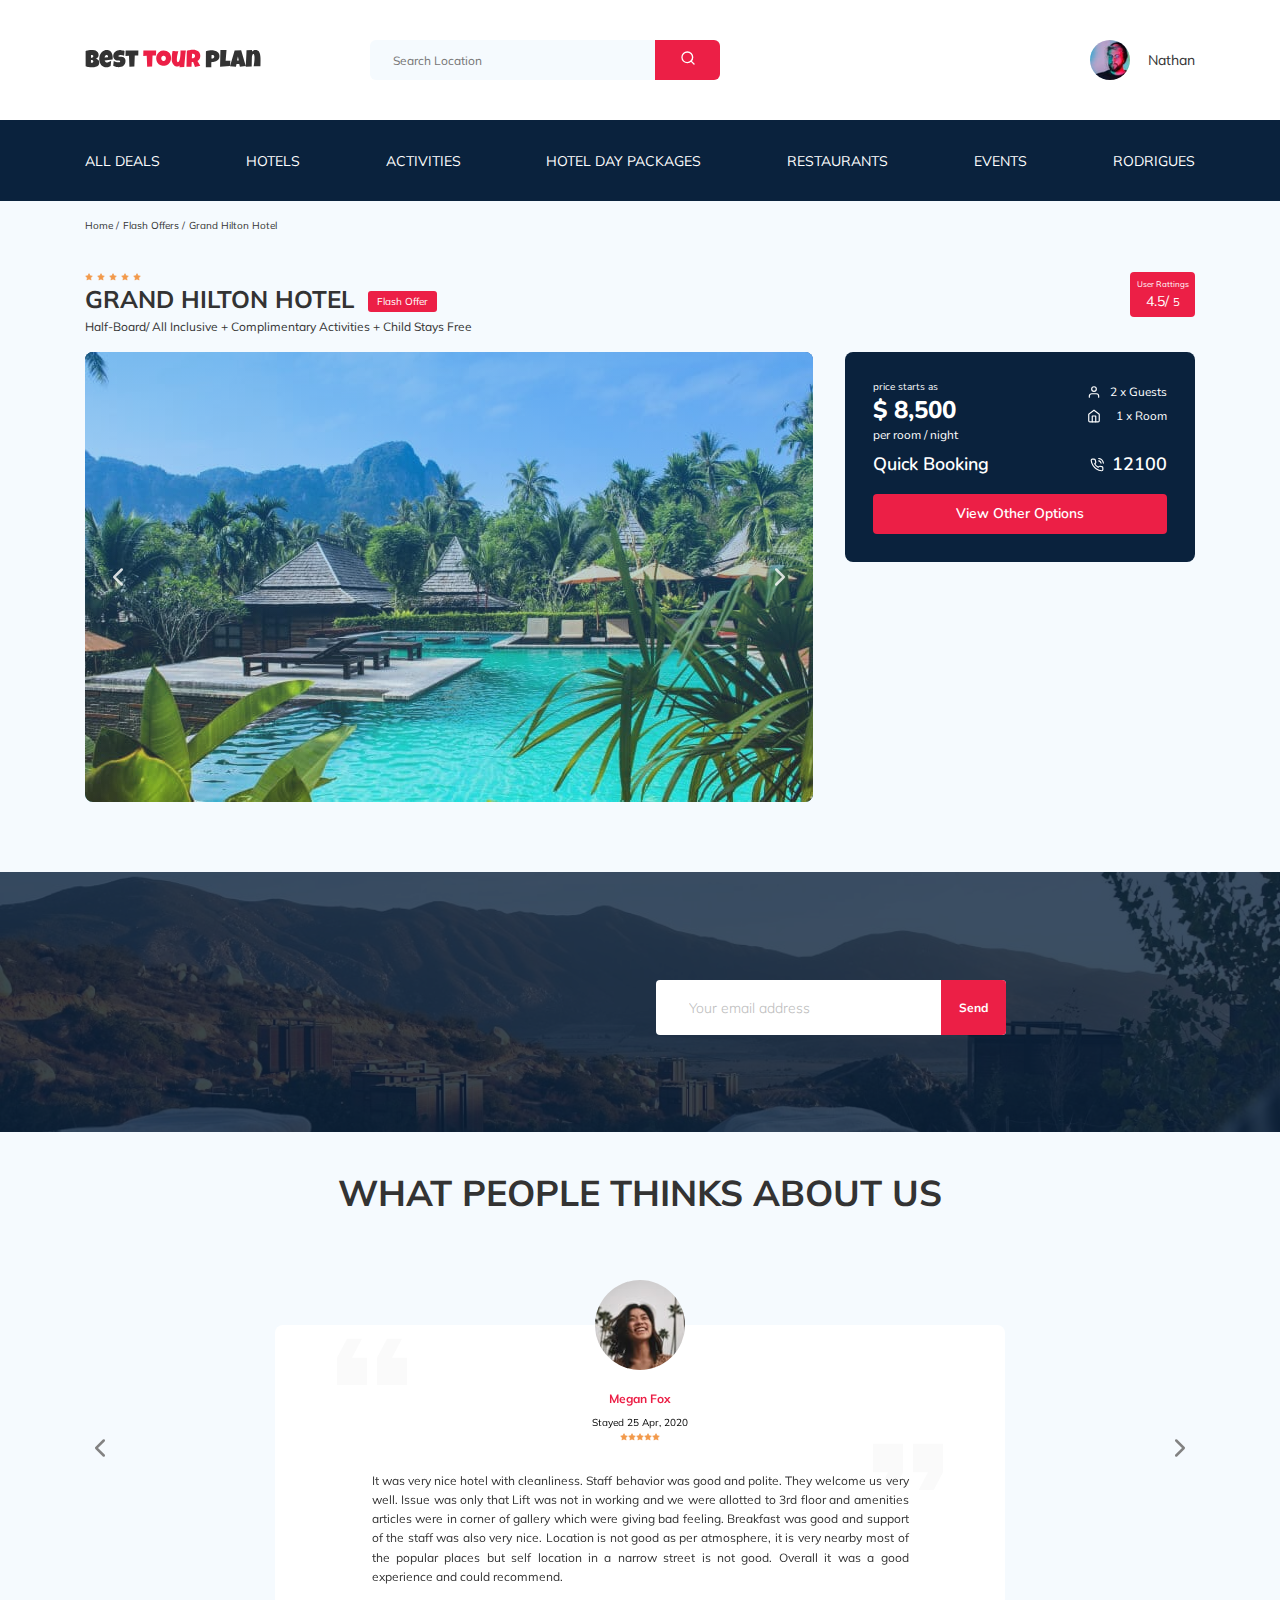
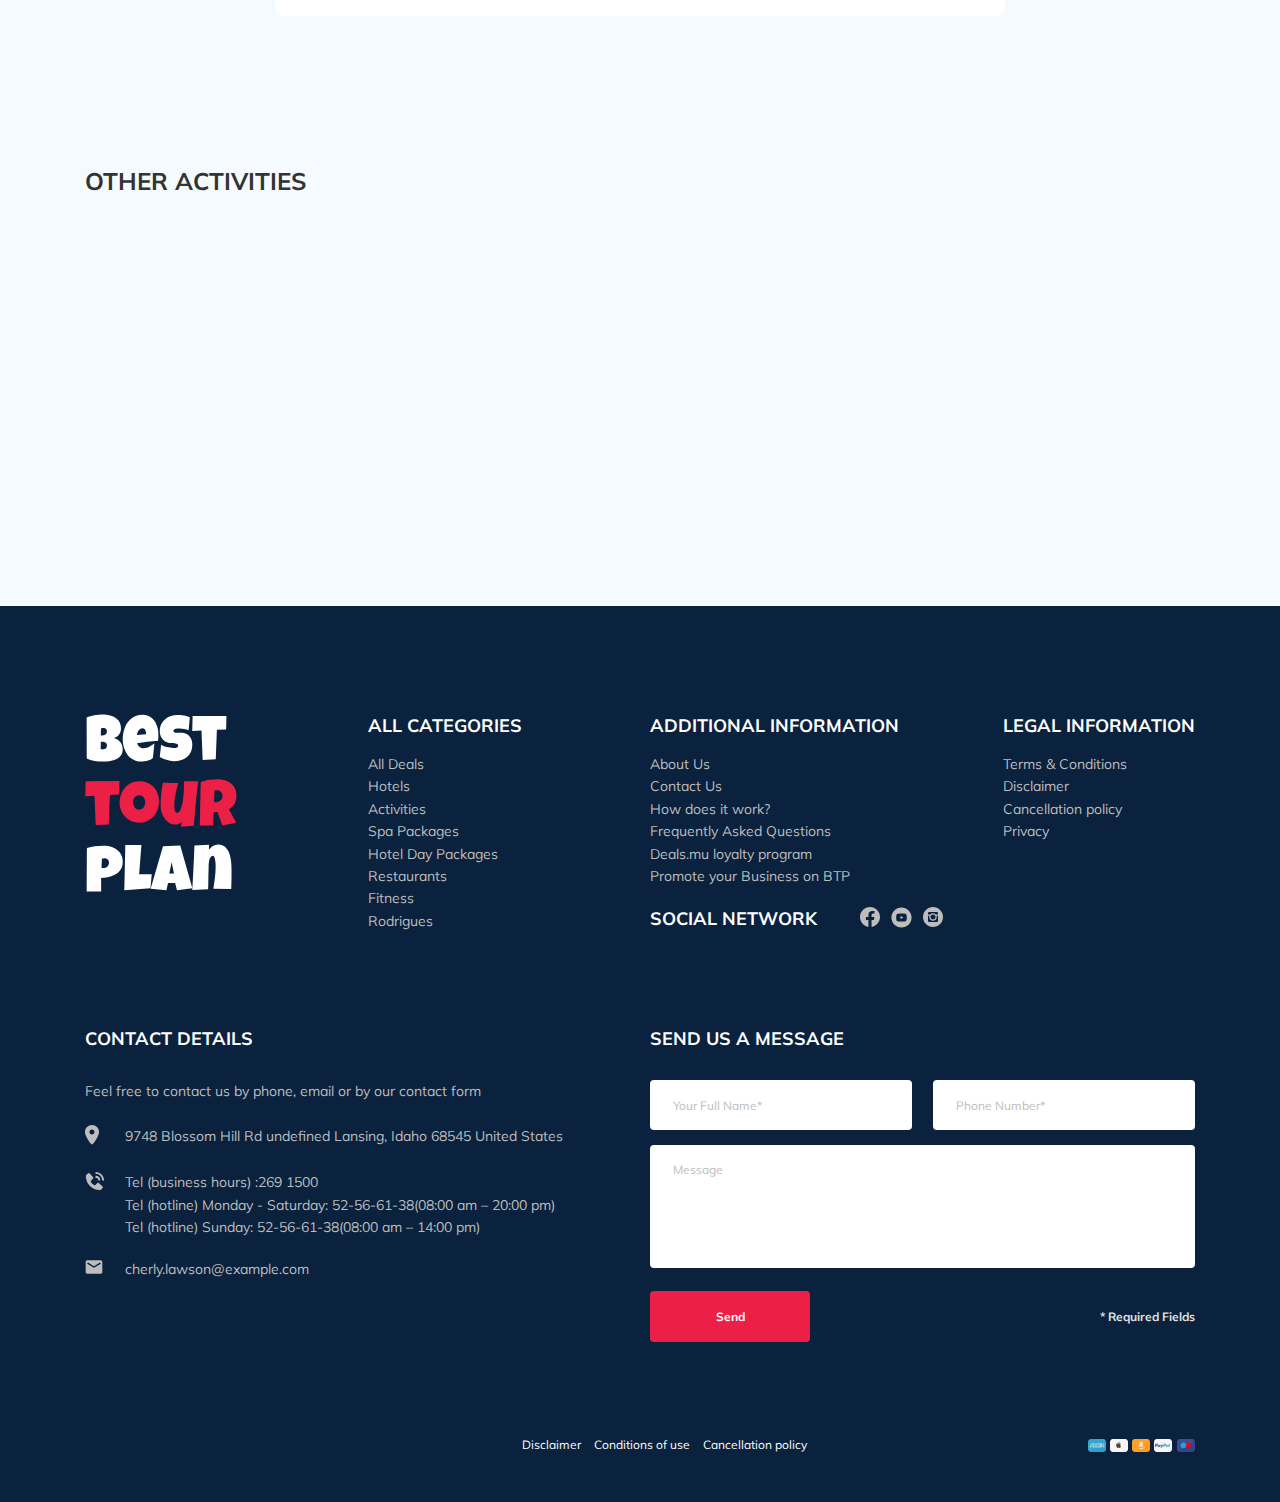
<file: index.html>
<!DOCTYPE html>
<html lang="en">
  <head>
    <meta charset="UTF-8" />
    <meta name="viewport" content="width=device-width, initial-scale=1.0" />
    <title>Best tour plan - Hotel Booking</title>
    <link
      href="https://fonts.googleapis.com/css2?family=Muli:wght@400;700&family=Nunito:wght@400;700;800&display=swap"
      rel="stylesheet"
    />
    <link rel="shortcut icon" href="img/favicon.ico" type="image/x-icon" />
    <link rel="icon" href="img/favicon.ico" type="image/x-icon" />
    <link rel="stylesheet" href="css/aos.css" />
    <link rel="stylesheet" href="css/swiper-bundle.min.css" />
    <link rel="stylesheet" href="css/style.css" />
  </head>

  <body>
    <header class="navbar navbar--mobile--fixed">
      <div class="container">
        <div class="navbar-top">
          <a href="https://test.bigsite.info/tour-plan/" class="logo">
            <img
              src="[data-uri]"
              data-src="img/horizontal-logo.svg"
              alt="logo: Best tour plan"
              class="logo__image"
            />
          </a>
          <form
            action="#"
            class="search navbar__search navbar__search--mobile--hidden"
          >
            <input
              type="text"
              class="search__input"
              placeholder="Search Location"
            />
            <button class="search__button">
              <img
                src="[data-uri]"
                data-src="img/search.svg"
                alt="Icon: search"
              />
            </button>
          </form>
          <a href="#" class="user navbar__user navbar__user--mobile--hidden">
            <img
              src="[data-uri]"
              data-src="img/user-avatar.jpg"
              alt="avatar : Nathan"
              class="user__avatar"
            />
            <span class="user__name">Nathan</span>
          </a>
          <!-- /.user -->
          <button class="menu-button navbar-top__menu-button">
            <span class="menu-button__line"></span>
            <span class="menu-button__line"></span>
            <span class="menu-button__line"></span>
          </button>
        </div>
        <!-- /.navbar-top -->
      </div>
      <!-- /.container -->
      <div class="navbar-bottom">
        <div class="container">
          <ul class="navbar-menu">
            <li class="navbar-menu__item navbar-menu__item--mobile--visible">
              <a
                href="#"
                class="user navbar__user navbar__user--mobile--visible"
              >
                <img
                  src="[data-uri]"
                  data-src="img/user-avatar.jpg"
                  alt="avatar : Nathan"
                  class="user__avatar"
                />
                <span class="user__name user__name--light">Nathan</span>
              </a>
              <!-- /.user -->
            </li>
            <li class="navbar-menu__item navbar-menu__item--mobile--visible">
              <form
                action="#"
                class="search navbar__search navbar__search--mobile--visible"
              >
                <input
                  type="text"
                  class="search__input"
                  placeholder="Search Location"
                />
                <button class="search__button">
                  <img
                    src="[data-uri]"
                    data-src="img/search.svg"
                    alt="Icon: search"
                  />
                </button>
              </form>
            </li>
            <li class="navbar-menu__item">
              <a href="#" class="navbar-menu__link">All Deals</a>
            </li>
            <li class="navbar-menu__item">
              <a href="#" class="navbar-menu__link">Hotels</a>
            </li>
            <li class="navbar-menu__item">
              <a href="#" class="navbar-menu__link">Activities</a>
            </li>
            <li class="navbar-menu__item">
              <a href="#" class="navbar-menu__link">Hotel Day Packages</a>
            </li>
            <li class="navbar-menu__item">
              <a href="#" class="navbar-menu__link">Restaurants</a>
            </li>
            <li class="navbar-menu__item">
              <a href="#" class="navbar-menu__link">Events</a>
            </li>
            <li class="navbar-menu__item">
              <a href="#" class="navbar-menu__link">Rodrigues</a>
            </li>
          </ul>
          <!-- /.navbar-menu -->
        </div>
        <!-- /.container -->
      </div>
      <!-- /.navbar-bottom -->
    </header>

    <nav class="breadcrumb">
      <div class="container">
        <ul class="breadcrumb-list">
          <li class="breadcrumb-list__item">
            <a href="#" class="breadcrumb-list__link">Home</a>
          </li>
          <li class="breadcrumb-list__item">
            <a href="#" class="breadcrumb-list__link">Flash Offers</a>
          </li>
          <li class="breadcrumb-list__item">
            Grand Hilton Hotel
          </li>
        </ul>
      </div>
      <!-- /.container -->
    </nav>
    <!-- /.breadcrumb -->
    <div class="section-hotel">
      <div class="container">
        <div class="hotel-info">
          <div class="hotel-info__text">
            <div class="hotel-wrapper">
              <div class="stars hotel__stars">
                <img src="img/Star.svg" alt="" />
                <img src="img/Star.svg" alt="" />
                <img src="img/Star.svg" alt="" />
                <img src="img/Star.svg" alt="" />
                <img src="img/Star.svg" alt="" />
              </div>
              <h1 class="hotel-name hotel-info__name">GRAND HILTON HOTEL</h1>
              <span class="offer hotel-info__offer">Flash Offer</span>
            </div>
            <p class="hotel-description hotel-info__description">
              Half-Board/ All Inclusive + Complimentary Activities + Child Stays
              Free
            </p>
          </div>
          <!-- /.hotel-info__text -->
          <div class="rating hotel-info__rating">
            <span class="rating__text">User Rattings</span>
            <span class="rating__counter"
              >4.5/
              <span class="span rating__counter-five">5</span>
            </span>
          </div>
          <!-- /.hotel-info__right -->
        </div>
        <!-- /.hotel-info -->
        <div class="hotel-grid">
          <!-- Slider main container -->
          <div class="swiper-container hotel-slider hotel-grid__slider">
            <!-- Additional required wrapper -->
            <div class="swiper-wrapper">
              <!-- Slides -->
              <div class="swiper-slide hotel-slider__item">
                <img
                  class="hotel-slider__image"
                  src="[data-uri]"
                  data-src=" img/slider-1.jpg"
                  alt="slide"
                />
              </div>
              <div class="swiper-slide hotel-slider__item">
                <img
                  class="hotel-slider__image"
                  src="[data-uri]"
                  data-src="img/slider-2.jpg"
                  alt="slide"
                />
              </div>
              <div class="swiper-slide hotel-slider__item">
                <img
                  class="hotel-slider__image"
                  src="[data-uri]"
                  data-src="img/slider-3.jpg"
                  alt="slide"
                />
              </div>
              <div class="swiper-slide hotel-slider__item">
                <img
                  class="hotel-slider__image"
                  src="[data-uri]"
                  data-src="img/slider-1.jpg"
                  alt="slide"
                />
              </div>
              <div class="swiper-slide hotel-slider__item">
                <img
                  class="hotel-slider__image"
                  src="[data-uri]"
                  data-src="img/slider-5.jpg"
                  alt="slide"
                />
              </div>
            </div>
            <!-- If we need navigation buttons -->
            <button
              class="hotel-slider__button hotel-slider__button--prev"
            ></button>
            <button
              class="hotel-slider__button hotel-slider__button--next"
            ></button>
          </div>
          <!-- swiper-container -->

          <div class="hotel-right">
            <div class="booking">
              <div class="booking__info">
                <div class="booking__price">
                  <span class="booking__start">price starts as</span>
                  <strong class="booking__pricetag">$ 8,500</strong>
                  <span class="booking__per-room">per room / night</span>
                </div>
                <!-- /.booking -->
                <div class="booking__room">
                  <div class="booking__text">
                    <img
                      src="[data-uri]"
                      data-src="img/user.svg"
                      alt="Logo: user"
                      class="booking__icon"
                    />
                    <span class="booking__description">2 x Guests</span>
                  </div>
                  <div class="booking__text">
                    <img
                      src="[data-uri]"
                      data-src="img/home.svg"
                      alt="Logo: home"
                      class="booking__icon"
                    />
                    <span class="booking__description">1 x Room</span>
                  </div>
                </div>
                <!-- /.booking__room -->
              </div>
              <!-- /.booking__info -->
              <div class="booking__call-center">
                <span class="booking__heading">Quick Booking</span>
                <a class="booking__number" href="tel:12100">
                  <img
                    src="[data-uri]"
                    data-src="img/phone-call.svg"
                    alt="Icon: phone"
                  />
                  <span class="booking__num">12100</span>
                </a>
              </div>
              <!-- /.booking__call-center -->
              <button data-toggle="modal" class="button booking__button">
                View Other Options
              </button>
              <!-- /.button booking__button -->
            </div>
            <!-- /.booking -->
            <div class="map">
              <iframe
                class="iframe"
                src="https://www.google.com/maps/embed?pb=!1m18!1m12!1m3!1d1763.7517892992253!2d34.31328816313831!3d27.85579721087087!2m3!1f0!2f0!3f0!3m2!1i1024!2i768!4f13.1!3m3!1m2!1s0x14533a110f8f49e9%3A0xeef46d67257585c7!2sHilton%20Sharm%20Waterfalls%20Resort!5e0!3m2!1sru!2sua!4v1595320544746!5m2!1sru!2sua"
                height="213"
                style="border: 0;"
                allowfullscreen=""
                aria-hidden="false"
                tabindex="0"
              ></iframe>
            </div>
            <!-- /.map -->
          </div>
          <!-- /.hotel-right -->
        </div>
        <!-- /.hotel-grid -->
      </div>
      <!-- /.container -->
    </div>
    <!-- /.section hotel -->

    <section
      class="newsletter parallax-window"
      data-parallax="scroll"
      data-image-src="img/newsletter.jpg"
    >
      <div class="newsletter-wrapper">
        <h2 class="newsletter-title newsletter__title" data-aos="zoom-in">
          subscribe to our
          <span class="newsletter-title__strong" data-aos="zoom-in"
            >Newsletter</span
          >
        </h2>
        <form
          action="send-newsletter.php"
          method="POST"
          class="subscribe newsletter__subscribe form"
        >
          <input
            type="email"
            class="input subscribe__input"
            placeholder="Your email address"
            name="email"
            required
          />
          <button class="subscribe__button">
            Send
          </button>
        </form>
      </div>
      <!-- /.newsletter-wrapper -->
    </section>
    <!-- /.newsletter -->
    <section class="reviews">
      <div class="container">
        <h2 class="reviews__title">What people thinks about&nbsp;us</h2>
        <div class="swiper-container reviews-slider">
          <div class="swiper-wrapper">
            <div class="swiper-slide">
              <div class="reviews-slider__item">
                <div class="reviews-slider__profile">
                  <img
                    src="[data-uri]"
                    data-src="img/rewies-avatar.jpg"
                    alt="Photo: Megan Fox"
                    class="reviews-slider__avatar"
                  />
                  <h3 class="reviews-slider__username">
                    Megan Fox
                  </h3>
                  <span class="reviews-slider__date">Stayed 25 Apr, 2020</span>
                  <div class="reviews-slider__rating">
                    <img
                      src="[data-uri]"
                      data-src="img/Star.svg"
                      alt=""
                    />
                    <img
                      src="[data-uri]"
                      data-src="img/Star.svg"
                      alt=""
                    />
                    <img
                      src="[data-uri]"
                      data-src="img/Star.svg"
                      alt=""
                    />
                    <img
                      src="[data-uri]"
                      data-src="img/Star.svg"
                      alt=""
                    />
                    <img
                      src="[data-uri]"
                      data-src="img/Star.svg"
                      alt=""
                    />
                  </div>
                  <!-- /.reviews-slider__rating -->
                </div>
                <!-- /.reviews-slider__profile -->
                <p class="reviews-slider__text">
                  It was very nice hotel with cleanliness. Staff behavior was
                  good and polite. They welcome us very well. Issue was only
                  that Lift was not in working and we were allotted to 3rd floor
                  and amenities articles were in corner of gallery which were
                  giving bad feeling. Breakfast was good and support of the
                  staff was also very nice. Location is not good as per
                  atmosphere, it is very nearby most of the popular places but
                  self location in a narrow street is not good. Overall it was a
                  good experience and could recommend.
                </p>
              </div>
              <!-- /.reviews-slider__item -->
            </div>
            <!-- swiper-slide -->
            <div class="swiper-slide">
              <div class="reviews-slider__item">
                <div class="reviews-slider__profile">
                  <img
                    src="[data-uri]"
                    data-src="img/reviews-avatar-2.jpg"
                    alt="Photo: Megan Fox"
                    class="reviews-slider__avatar"
                  />
                  <h3 class="reviews-slider__username">
                    Cesar Griffin
                  </h3>
                  <span class="reviews-slider__date">Stayed 18 Nov, 2019</span>
                  <div class="reviews-slider__rating">
                    <img
                      src="[data-uri]"
                      data-src="img/Star.svg"
                      alt=""
                    />
                    <img
                      src="[data-uri]"
                      data-src="img/Star.svg"
                      alt=""
                    />
                    <img
                      src="[data-uri]"
                      data-src="img/Star.svg"
                      alt=""
                    />
                    <img
                      src="[data-uri]"
                      data-src="img/Star.svg"
                      alt=""
                    />
                    <img
                      src="[data-uri]"
                      data-src="img/Star.svg"
                      alt=""
                    />
                  </div>
                  <!-- /.reviews-slider__rating -->
                </div>
                <!-- /.reviews-slider__profile -->
                <p class="reviews-slider__text">
                  It was very nice hotel with cleanliness. Staff behavior was
                  good and polite. They welcome us very well. Issue was only
                  that Lift was not in working and we were allotted to 3rd floor
                  and amenities articles were in corner of gallery which were
                  giving bad feeling. Breakfast was good and support of the
                  staff was also very nice. Location is not good as per
                  atmosphere, it is very nearby most of the popular places but
                  self location in a narrow street is not good. Overall it was a
                  good experience and could recommend.
                </p>
              </div>
              <!-- /.reviews-slider__item -->
            </div>
            <!-- swiper-slide -->
            <div class="swiper-slide">
              <div class="reviews-slider__item">
                <div class="reviews-slider__profile">
                  <img
                    src="[data-uri]"
                    data-src="img/reviews-avatar-3.jpg"
                    alt="Photo: Megan Fox"
                    class="reviews-slider__avatar"
                  />
                  <h3 class="reviews-slider__username">
                    Hayes Washington
                  </h3>
                  <span class="reviews-slider__date">Stayed 18 Dec, 2019</span>
                  <div class="reviews-slider__rating">
                    <img
                      src="[data-uri]"
                      data-src="img/Star.svg"
                      alt=""
                    />
                    <img
                      src="[data-uri]"
                      data-src="img/Star.svg"
                      alt=""
                    />
                    <img
                      src="[data-uri]"
                      data-src="img/Star.svg"
                      alt=""
                    />
                    <img
                      src="[data-uri]"
                      data-src="img/Star.svg"
                      alt=""
                    />
                    <img
                      src="[data-uri]"
                      data-src="img/Star.svg"
                      alt=""
                    />
                  </div>
                  <!-- /.reviews-slider__rating -->
                </div>
                <!-- /.reviews-slider__profile -->
                <p class="reviews-slider__text">
                  It was very nice hotel with cleanliness. Staff behavior was
                  good and polite. They welcome us very well. Issue was only
                  that Lift was not in working and we were allotted to 3rd floor
                  and amenities articles were in corner of gallery which were
                  giving bad feeling. Breakfast was good and support of the
                  staff was also very nice. Location is not good as per
                  atmosphere, it is very nearby most of the popular places but
                  self location in a narrow street is not good. Overall it was a
                  good experience and could recommend.
                </p>
              </div>
              <!-- /.reviews-slider__item -->
            </div>
            <!-- swiper-slide -->
          </div>
          <!-- swiper-wrapper -->
          <button
            class="reviews-slider__button reviews-slider__button--prev"
          ></button>
          <button
            class="reviews-slider__button reviews-slider__button--next"
          ></button>
        </div>
        <!-- reviews-slider -->
      </div>
      <!-- /.container -->
    </section>
    <!-- /.rewiews -->
    <section class="activities">
      <div class="container">
        <h2 class="activities__title">Other Activities</h2>
        <div class="activities-wrapper">
          <div
            class="card activities__card"
            data-aos="fade-right"
            data-aos-delay="100"
          >
            <img
              src="[data-uri]"
              data-src="img/activity-1.jpg"
              alt="activity"
              class="card__image"
            />
            <h3 class="card__title">The curious corner of&nbsp;chamarel</h3>
            <button data-toggle="modal" class="card__button">Book Now</button>
          </div>
          <!-- /.card -->
          <div
            class="card activities__card"
            data-aos="fade-right"
            data-aos-delay="200"
          >
            <img
              src="[data-uri]"
              data-src="img/activity-2.jpg"
              alt="activity"
              class="card__image"
            />
            <h3 class="card__title">Gymkhana club golf course</h3>
            <button data-toggle="modal" class="card__button">Book Now</button>
          </div>
          <!-- /.card -->
          <div
            class="card activities__card"
            data-aos="fade-right"
            data-aos-delay="300"
          >
            <img
              src="[data-uri]"
              data-src="img/activity-3.jpg"
              alt="activity"
              class="card__image"
            />
            <h3 class="card__title">
              Tamarind falls hiking trip&nbsp;-&nbsp;full day
            </h3>
            <button data-toggle="modal" class="card__button">Book Now</button>
          </div>
          <!-- /.card -->
          <div
            class="card activities__card"
            data-aos="fade-right"
            data-aos-delay="400"
          >
            <img
              src="[data-uri]"
              data-src="img/activity-4.jpg"
              alt="activity"
              class="card__image"
            />
            <h3 class="card__title">The blue marine discovery quest</h3>
            <button data-toggle="modal" class="card__button">Book Now</button>
          </div>
          <!-- /.card -->
        </div>
        <!-- /.activities-wrapper -->
      </div>
      <!-- /.container -->
    </section>
    <!-- /.activities -->
    <footer class="footer">
      <div class="container">
        <div class="footer-wrapper">
          <a class="footer__logo" href="https://test.bigsite.info/tour-plan/"
            ><img
              src="[data-uri]"
              data-src="img/vertical-logo.svg"
              alt="Logo: Best tour plan"
              class="logo logo-height"
          /></a>
          <div class="footer__list footer__categories">
            <h3 class="footer__title">ALL CATEGORIES</h3>
            <ul class="footer__ul">
              <li class="footer__item">
                <a href="#" class="footer__link">All Deals </a>
              </li>
              <li class="footer__item">
                <a href="#" class="footer__link">Hotels </a>
              </li>
              <li class="footer__item">
                <a href="#" class="footer__link">Activities</a>
              </li>
              <li class="footer__item">
                <a href="#" class="footer__link">Spa Packages </a>
              </li>
              <li class="footer__item">
                <a href="#" class="footer__link">Hotel Day Packages </a>
              </li>
              <li class="footer__item">
                <a href="#" class="footer__link">Restaurants </a>
              </li>
              <li class="footer__item">
                <a href="#" class="footer__link">Fitness</a>
              </li>
              <li class="footer__item">
                <a href="#" class="footer__link">Rodrigues</a>
              </li>
            </ul>
          </div>
          <!-- /.footer__list -->
          <div class="footer__list footer__additional">
            <h3 class="footer__title">ADDITIONAL&nbsp;INFORMATION</h3>
            <ul class="footer__ul">
              <li class="footer__item">
                <a href="#" class="footer__link">About Us </a>
              </li>
              <li class="footer__item">
                <a href="#" class="footer__link">Contact Us </a>
              </li>
              <li class="footer__item">
                <a href="#" class="footer__link">How does it work? </a>
              </li>
              <li class="footer__item">
                <a href="#" class="footer__link">Frequently Asked Questions</a>
              </li>
              <li class="footer__item">
                <a href="#" class="footer__link">Deals.mu loyalty program </a>
              </li>
              <li class="footer__item">
                <a href="#" class="footer__link"
                  >Promote your Business on BTP</a
                >
              </li>
            </ul>
          </div>
          <!-- /.footer__list -->
          <div class="footer__social-network">
            <h3 class="footer__title footer__title--inline">Social Network</h3>
            <div class="footer__social-links">
              <a href="https://www.facebook.com/" class="footer__link"
                ><img src="img/facebook-icon.svg" alt="Icon: Facebook"
              /></a>
              <a href="https://www.youtube.com/" class="footer__link"
                ><img src="img/youtube-icon.svg" alt="Icon: Youtube"
              /></a>
              <a href="https://www.instagram.com/" class="footer__link"
                ><img src="img/instagram-icon.svg" alt="Icon: Instagram"
              /></a>
            </div>
            <!-- /.footer__social-links -->
          </div>
          <!-- /.footer__social-network -->
          <div class="footer__list footer__legal">
            <h3 class="footer__title">LEGAL INFORMATION</h3>
            <ul class="footer__ul">
              <li class="footer__item">
                <a href="#" class="footer__link">Terms & Conditions </a>
              </li>
              <li class="footer__item">
                <a href="#" class="footer__link">Disclaimer </a>
              </li>
              <li class="footer__item">
                <a href="#" class="footer__link">Cancellation policy </a>
              </li>
              <li class="footer__item">
                <a href="#" class="footer__link">Privacy</a>
              </li>
            </ul>
          </div>
          <!-- /.footer__list -->
          <div class="footer__contact-details">
            <h3 class="footer__title footer__title--mb-3">Contact Details</h3>
            <p class="footer__text">
              Feel free to contact us by phone, email or by our contact form
            </p>
            <ul class="footer__ul">
              <li class="footer__item footer__item--mb-2">
                <div class="footer__icon-wrapper">
                  <img
                    class="footer__icon"
                    src="img/map-marker.svg"
                    alt="Icon: map"
                  />
                </div>
                <!-- /.footer__icon__wrapper -->
                9748 Blossom Hill Rd undefined Lansing, Idaho 68545 United
                States
              </li>
              <li class="footer__item footer__item--mb-2">
                <div class="footer__icon-wrapper">
                  <img
                    class="footer__icon"
                    src="img/phone-marker.svg"
                    alt="Icon: phone"
                  />
                </div>
                <div class="footer__wrapper-link">
                  Tel (business hours) :<a
                    class="footer__phone-link"
                    href="tel:2691500"
                    >269 1500</a
                  ><br />
                  Tel (hotline) Monday - Saturday:<a
                    class="footer__phone-link"
                    href="tel:52566138"
                  >
                    52-56-61-38</a
                  >(08:00 am – 20:00 pm)<br />
                  Tel (hotline) Sunday:<a
                    class="footer__phone-link"
                    href="tel:52566138"
                  >
                    52-56-61-38</a
                  >(08:00 am – 14:00 pm)
                </div>
              </li>
              <li class="footer__item footer__item--mb-2">
                <div class="footer__icon-wrapper">
                  <img
                    class="footer__icon"
                    src="img/mail-marker.svg"
                    alt="Icon: mail"
                  />
                </div>
                <!-- /.footer__icon-wrapper -->
                <a
                  class="footer__mail-link"
                  href="mailto:cherly.lawson@example.com"
                  >cherly.lawson@example.com</a
                >
              </li>
            </ul>
          </div>
          <!-- /.footer__contact-detalis -->
          <div class="footer__contact-form">
            <h3 class="footer__title footer__title--mb-3">Send us a message</h3>
            <form action="send.php" method="POST" class="footer__form form">
              <div class="footer__input-group">
                <input
                  type="text"
                  class="input footer__input"
                  placeholder="Your Full Name*"
                  name="name"
                  required
                  minlength="2"
                />
              </div>
              <div class="footer__input-group">
                <input
                  type="tel"
                  class="input footer__input"
                  placeholder="Phone Number*"
                  name="phone"
                  required
                  data-mask="+7 (000) 000-00-00"
                  minlength="18"
                />
              </div>
              <textarea
                class="message footer__message"
                placeholder="Message"
                name="message"
              ></textarea>
              <button class="button footer__button">Send</button>
              <span class="footer__info">* Required Fields</span>
            </form>
          </div>
          <!-- /.footer__contact-form -->
        </div>
        <!-- /.footer-wrapper -->
        <div class="footer-extra">
          <div class="footer-extra__disclaimer">
            <a href="#" class="footer-extra__text">Disclaimer</a>
            <a href="#" class="footer-extra__text">Conditions of use</a>
            <a href="#" class="footer-extra__text">Cancellation&nbsp;policy</a>
          </div>
          <div class="footer-extra__sponsors">
            <img
              src="[data-uri]"
              data-src="img/sponsors-1.png"
              alt="Logo: sponsors"
              class="footer-extra__image"
            />
            <img
              src="[data-uri]"
              data-src="img/sponsors-2.png"
              alt="Logo: sponsors"
              class="footer-extra__image"
            />
            <img
              src="[data-uri]"
              data-src="img/sponsors-3.png"
              alt="Logo: sponsors"
              class="footer-extra__image"
            />
            <img
              src="[data-uri]"
              data-src="img/sponsors-4.png"
              alt="Logo: sponsors"
              class="footer-extra__image"
            />
            <img
              src="[data-uri]"
              data-src="img/sponsors-5.png"
              alt="Logo: sponsors"
              class="footer-extra__image"
            />
          </div>
        </div>
        <!-- /.footer-extra -->
      </div>
      <!-- /.container -->
    </footer>
    <!-- /.footer -->
    <div class="modal">
      <div class="modal__overlay"></div>
      <!-- /.modal__overlay -->
      <div class="modal__dialog">
        <a href="#" class="modal__close">
          <img src="img/close.svg" alt="icon: close" />
        </a>
        <h3 class="modal__title modal__title--mb-3">Booking</h3>
        <form action="send.php" method="POST" class="modal__form form">
          <div class="modal__input-group">
            <input
              type="text"
              class="input modal__input"
              placeholder="Your Full Name*"
              name="name"
              required
              minlength="2"
            />
          </div>
          <div class="modal__input-group">
            <input
              type="tel"
              class="input modal__input mask"
              placeholder="Phone Number*"
              name="phone"
              required
              data-mask="+7 (000) 000-00-00"
              minlength="18"
            />
          </div>

          <div class="modal__input-group">
            <input
              type="email"
              class="input modal__input"
              placeholder="Email*"
              name="email"
              required
            />
          </div>
          <textarea
            class="message modal__message"
            placeholder="Message"
            name="message"
          ></textarea>
          <button class="button modal__button">Send</button>
          <span class="modal__info">* Required Fields</span>
        </form>
      </div>
      <!-- /.modal__dialog -->
    </div>
    <!-- /.modal -->
    <script>
      function init() {
        var imgDefer = document.getElementsByTagName("img");
        for (var i = 0; i < imgDefer.length; i++) {
          if (imgDefer[i].getAttribute("data-src")) {
            imgDefer[i].setAttribute(
              "src",
              imgDefer[i].getAttribute("data-src")
            );
          }
        }
      }
      window.onload = init;
    </script>
    <script defer src="js/jquery-3.5.1.min.js"></script>
    <script defer src="js/aos.js"></script>
    <script defer src="js/swiper-bundle.min.js"></script>
    <script defer src="js/jquery.validate.min.js"></script>
    <script defer src="js/jquery.mask.min.js"></script>
    <script defer src="js/main.js"></script>
  </body>
</html>
</file>
<file: css/style.css>
*{box-sizing:border-box}body{font-family:'Muli', sans-serif;color:#333;background-color:#F5FAFE}.container{max-width:1110px;margin:auto}img{max-width:100%}.iframe{border-width:none;width:100%}.input{background-color:#fff;border-radius:4px;border:none;padding:0 23px;height:50px;font-size:12px}.input::placeholder{color:#BDBDBD}.message{min-height:123px;background-color:#fff;border-radius:4px;padding:18px 23px;border:none;resize:none;font-size:12px}.message::placeholder{color:#BDBDBD}.button{min-width:160px;min-height:50px;padding:18px;font-style:normal;font-weight:bold;font-size:12px;line-height:15px;color:#fff;background-color:#EC1F46;border:none;border-radius:4px;cursor:pointer}.invalid{color:#EC1F46}.logo-height{height:178px}/*! normalize.css v8.0.1 | MIT License | github.com/necolas/normalize.css */html{line-height:1.15;-webkit-text-size-adjust:100%}body{margin:0}main{display:block}h1{font-size:2em;margin:0.67em 0}hr{box-sizing:content-box;height:0;overflow:visible}pre{font-family:monospace, monospace;font-size:1em}a{background-color:transparent}abbr[title]{border-bottom:none;text-decoration:underline;text-decoration:underline dotted}b,strong{font-weight:bolder}code,kbd,samp{font-family:monospace, monospace;font-size:1em}small{font-size:80%}sub,sup{font-size:75%;line-height:0;position:relative;vertical-align:baseline}sub{bottom:-0.25em}sup{top:-0.5em}img{border-style:none}button,input,optgroup,select,textarea{font-family:inherit;font-size:100%;line-height:1.15;margin:0}button,input{overflow:visible}button,select{text-transform:none}button,[type="button"],[type="reset"],[type="submit"]{-webkit-appearance:button}button::-moz-focus-inner,[type="button"]::-moz-focus-inner,[type="reset"]::-moz-focus-inner,[type="submit"]::-moz-focus-inner{border-style:none;padding:0}button:-moz-focusring,[type="button"]:-moz-focusring,[type="reset"]:-moz-focusring,[type="submit"]:-moz-focusring{outline:1px dotted ButtonText}fieldset{padding:0.35em 0.75em 0.625em}legend{box-sizing:border-box;color:inherit;display:table;max-width:100%;padding:0;white-space:normal}progress{vertical-align:baseline}textarea{overflow:auto}[type="checkbox"],[type="radio"]{box-sizing:border-box;padding:0}[type="number"]::-webkit-inner-spin-button,[type="number"]::-webkit-outer-spin-button{height:auto}[type="search"]{-webkit-appearance:textfield;outline-offset:-2px}[type="search"]::-webkit-search-decoration{-webkit-appearance:none}::-webkit-file-upload-button{-webkit-appearance:button;font:inherit}details{display:block}summary{display:list-item}template{display:none}[hidden]{display:none}.navbar{background-color:#ffffff}.navbar-top{display:flex;align-items:center;justify-content:space-between;padding-top:40px;padding-bottom:40px;z-index:999}.navbar-top__menu-button{display:none}.navbar__search{margin-right:auto;margin-left:108px}.navbar-bottom{background-color:#0A223D}.navbar-menu{list-style-type:none;margin:0;padding:31px 0;display:flex;align-items:center;justify-content:space-between;color:#fff}.navbar-menu__link{color:inherit;text-decoration:none;text-transform:uppercase;font-size:14px;line-height:18px}.navbar-menu__item--mobile--visible{display:none}.logo{width:177px}.search{display:flex;position:relative;overflow:hidden;border-radius:6px;height:40px}.search__input{width:350px;height:100%;padding-left:23px;padding-right:75px;background:#F5FAFE;border:none;font-size:12px;line-height:15px;color:#333}.search__button{position:absolute;top:0;right:0;width:65px;height:100%;border:none;background:#EC1F46;cursor:pointer}.user{display:flex;align-items:center;text-decoration:none}.user__avatar{width:40px;height:40px;border-radius:50%;object-fit:cover}.user__name{margin-left:18px;font-size:14px;line-height:18px;color:#333}.breadcrumb-list{display:flex;padding:18px 0;margin:0;list-style:none}.breadcrumb-list__item{font-size:10px;line-height:13px}.breadcrumb-list__item:not(:last-child)::after{content:'/';margin-right:4px}.breadcrumb-list__link{text-decoration:none;color:inherit}.hotel{padding-top:23px;padding-bottom:70px}.hotel-info{display:flex;align-items:center;justify-content:space-between;padding-bottom:13px}.hotel-info__description{margin:5px 0}.hotel-info__offer{margin-left:14px;margin-top:4px}.hotel-info__name{margin-top:0px;margin-bottom:0}.hotel-name{font-size:24px;line-height:30px}.hotel-wrapper{display:flex;flex-wrap:wrap;align-items:center}.hotel-description{font-size:12px;line-height:15px}.hotel-grid{display:flex;justify-content:space-between}.hotel-right{display:flex;flex-direction:column;justify-content:space-between}.hotel-grid__slider{margin:0}.hotel-slider{width:728px;height:450px}.hotel-slider__item{width:100%;height:100%;position:relative;border-radius:8px;overflow:hidden}.hotel-slider__item::after{content:'';position:absolute;z-index:10;width:100%;height:100%;text-outline:0;bottom:0;left:0;right:0;background:linear-gradient(180deg, rgba(0,122,223,0.48) 0%, rgba(255,255,255,0.128) 100%)}.hotel-slider__button{position:absolute;top:50%;transform:translateY(-50%);z-index:99;width:30px;height:30px;border:none;background-color:transparent;cursor:pointer;background-repeat:no-repeat;background-position:center;background-size:10px}.hotel-slider__button--next{right:18px;background-image:url(../img/arrow-next.svg)}.hotel-slider__button--prev{left:18px;background-image:url(../img/arrow-prev.svg)}.hotel__stars{margin-top:16px}.hotel__button-back{margin-top:10px}.hotel__link-back{text-decoration:none;color:inherit}.stars{flex-basis:100%}.offer{font-size:10px;line-height:13px;padding:4px 9px;background-color:#EC1F46;border-radius:3px;color:#fff}.rating{max-width:65px;min-height:45px;text-align:center;color:#fff;background-color:#EC1F46;border-radius:4px}.rating__text{font-size:8px;line-height:10px}.rating__counter{width:100%;font-size:14px;line-height:18px}.rating__counter-five{font-size:0.8em}.booking{font-family:'Nunito', sans-serif;border-radius:8px;color:#fff;width:350px;min-height:210px;padding:28px;background:#0A223D}.booking__info{display:flex;justify-content:space-between;margin-bottom:9px}.booking__price{display:flex;flex-direction:column}.booking__start{font-weight:normal;font-size:10px;line-height:14px}.booking__pricetag{font-style:normal;font-weight:800;font-size:24px;line-height:33px}.booking__per-room{font-weight:normal;font-size:12px;line-height:16px}.booking__room{margin-top:4px}.booking__text{display:flex;align-items:center;justify-content:space-between;margin-bottom:8px;font-weight:normal;font-size:12px;line-height:16px}.booking__description{margin-left:9px}.booking__call-center{display:flex;align-items:center;justify-content:space-between;margin-bottom:17px}.booking__heading{font-weight:600;font-size:18px;line-height:25px}.booking__number{display:flex;align-items:center;justify-content:space-between;text-decoration:none;color:inherit}.booking__num{margin-left:8px;font-weight:600;font-size:18px;line-height:25px}.booking__button{width:100%;min-height:30px;border-radius:4px;font-weight:600;font-size:14px;line-height:4px;background-color:#EC1F46;border:none;color:#fff;cursor:pointer}.map{width:347px;height:213px;border-radius:10px;overflow:hidden}.newsletter{position:relative;padding:98px 0 87px;margin-top:70px;background-image:url(../img/newsletter.jpg);background-position:center;background-repeat:no-repeat;background-size:cover}.newsletter::before{content:'';position:absolute;top:0;left:0;right:0;bottom:0;width:100%;height:100%;background-color:rgba(10,34,61,0.8)}.newsletter-wrapper{position:relative;display:flex;align-items:center;justify-content:space-between;max-width:731px;margin:auto}.newsletter-title{display:flex;flex-direction:column;color:#fff;font-weight:300;font-size:24px;line-height:30px;margin:0}.newsletter-title__strong{font-size:36px;line-height:45px;text-transform:uppercase}.newsletter .subscribe{position:relative;width:350px;height:55px;border-radius:4px}.newsletter .subscribe__input{overflow:visible;width:100%;height:100%;border:none;padding-left:33px;padding-right:75px;font-weight:300;font-size:14px;line-height:18px}.newsletter .subscribe__button{position:absolute;min-width:65px;right:0;top:0;height:100%;border:none;border-radius:0 4px 4px 0;background-color:#EC1F46;color:#fff;cursor:pointer;font-style:normal;font-weight:bold;font-size:12px;line-height:15px}.reviews{padding:40px 0 70px 0}.reviews__title{font-style:normal;font-weight:bold;font-size:36px;text-align:center;text-transform:uppercase;margin-top:0;margin-bottom:66px}.reviews-slider__item{position:relative;display:flex;flex-direction:column;align-items:center;max-width:730px;margin:45px auto 0;background-color:#fff;border-radius:8px;padding:0 62px 30px}.reviews-slider__item::before{content:'';position:absolute;background-image:url(../img/quote-left.svg);background-repeat:no-repeat;left:62px;top:13px;width:70px;height:47px}.reviews-slider__item::after{content:'';position:absolute;background-image:url(../img/quote-right.svg);background-repeat:no-repeat;right:62px;top:118px;width:70px;height:47px}.reviews-slider__button{position:absolute;top:50%;transform:translateY(-50%);width:30px;height:30px;background-repeat:no-repeat;background-size:10px;background-position:center;border:none;background-color:transparent;cursor:pointer;z-index:99}.reviews-slider__button--prev{background-image:url(../img/arrow-prev-secondary.svg);left:0}.reviews-slider__button--next{background-image:url(../img/arrow-next-secondary.svg);right:0}.reviews-slider__profile{display:flex;flex-direction:column;align-items:center;margin-top:-45px;margin-bottom:30px}.reviews-slider__avatar{width:90px;height:90px;border-radius:50%;object-fit:cover;margin-bottom:9px}.reviews-slider__username{font-style:normal;font-weight:bold;font-size:12px;line-height:15px;color:#EC1F46;margin-bottom:10px}.reviews-slider__date{font-style:normal;font-weight:normal;font-size:10px;line-height:13px;color:#000000;margin-bottom:4px}.reviews-slider__rating{display:flex;align-items:center}.reviews-slider__text{max-width:537px;font-style:normal;font-weight:normal;font-size:12px;line-height:160%;text-align:justify;margin:auto;z-index:2}.activities{padding:60px 0 98px 0}.activities__title{font-style:normal;font-weight:bold;font-size:24px;line-height:30px;text-transform:uppercase;margin-bottom:57px}.activities-wrapper{display:flex;justify-content:space-between}.card{position:relative;display:flex;flex-direction:column;align-items:flex-start;width:255px;height:255px;padding:24px 26px;border-radius:6px;overflow:hidden}.card::before{content:'';position:absolute;left:0;right:0;top:0;bottom:0;background:linear-gradient(179.83deg, rgba(196,196,196,0) 35.34%, #0A223D 99.85%);z-index:-1}.card__image{position:absolute;left:0;right:0;top:0;bottom:0;width:100%;height:100%;object-fit:cover;z-index:-2}.card__title{margin-top:auto;margin-bottom:18px;color:#fff;font-style:normal;font-weight:bold;font-size:16px;line-height:20px}.card__button{font-style:normal;font-weight:600;font-size:12px;line-height:16px;color:#fff;padding:7px 22px;background-color:#EC1F46;border:none;border-radius:4px;cursor:pointer}.footer{padding-top:108px;padding-bottom:46px;background-color:#0A223D;color:#fff}.footer-wrapper{display:grid;grid-template-columns:repeat(4, minmax(min-content, 1fr));grid-gap:20px;grid-auto-rows:minmax(40px, min-content);align-items:start;margin-bottom:95px}.footer__logo{width:152px;grid-row:1 / 3;align-self:stretch;cursor:pointer}.footer__categories{grid-row:1 / 4}.footer__legal{margin-left:70px}.footer__social-links{display:flex;align-content:center;min-width:83px;justify-content:space-between}.footer__social-network{display:flex;align-items:start;grid-row:2 / 4;grid-column:span 2}.footer__contact-details{grid-column:span 2}.footer__contact-form{grid-column:span 2}.footer__form{display:flex;justify-content:space-between;flex-wrap:wrap}.footer__ul{margin:0;padding:0;list-style:none}.footer__title{font-style:normal;font-weight:bold;font-size:18px;line-height:23px;margin:0 0 16px 0;text-transform:uppercase}.footer__title--inline{margin:0 43px 0 0}.footer__title--mb-3{margin-bottom:30px}.footer__item{display:flex;align-items:flex-start;font-style:normal;font-weight:normal;font-size:14px;line-height:160%;color:#BDBDBD}.footer__item--mb-2{margin-bottom:20px}.footer__phone-link{color:inherit;text-decoration:none}.footer__mail-link{text-decoration:none;color:inherit}.footer__icon-wrapper{min-width:40px}.footer__text{color:#BDBDBD;margin-bottom:22px;font-style:normal;font-weight:normal;font-size:14px;line-height:160%}.footer__link{text-decoration:none;color:inherit}.footer__input{width:100%;font-style:normal;font-weight:normal}.footer__input-group{margin-bottom:15px;flex-basis:48%}.footer__message{flex-basis:100%;margin-bottom:23px;font-style:normal;font-weight:normal}.footer__info{font-style:normal;font-weight:bold;font-size:12px;line-height:15px;color:#E0E0E0;padding-top:18px}.footer-extra{display:flex;justify-content:flex-end}.footer-extra__disclaimer{flex-basis:51%;align-items:center;font-style:normal;font-weight:normal;font-size:12px;line-height:15px}.footer-extra__text{margin-right:10px;text-decoration:none;color:inherit}.modal__overlay{position:fixed;left:0;top:0;right:0;bottom:0;background-color:rgba(0,143,223,0.39);z-index:100;visibility:hidden;opacity:0;transition:opacity 0.2s}.modal__overlay--visible{visibility:visible;opacity:1}.modal__dialog{position:fixed;top:50%;left:50%;transform:translate(-50%, -50%);padding:33px 88px;background-color:#0A223D;border-radius:8px;z-index:101;max-width:478px;color:#fff;visibility:hidden;opacity:0;transition:opacity 0.2s}.modal__dialog--visible{visibility:visible;opacity:1}.modal__close{position:absolute;right:18px;top:17px;text-decoration:none;cursor:pointer}.modal__title{font-style:normal;font-weight:bold;font-size:18px;line-height:23px;margin:0 0 15px 0;text-transform:uppercase;text-align:center}.modal__form{display:flex;align-items:center;justify-content:space-between;flex-wrap:wrap}.modal__input{width:100%}.modal__input-group{width:100%;margin-top:15px;font-style:normal;font-weight:normal;font-size:12px;line-height:15px;color:#BDBDBD}.modal__message{width:100%;min-height:123px;margin-top:15px;font-style:normal;font-weight:normal;font-size:12px;line-height:15px;color:#BDBDBD}.modal__button{margin-top:15px}.modal__info{font-style:normal;font-weight:bold;font-size:12px;line-height:15px;color:#E0E0E0}@media (max-width: 1200px){.container{max-width:960px}.hotel-slider{width:590px}.hotel-slider__image{height:100%;width:100%;object-fit:cover}.card{width:230px;height:230px}.footer__input-group{flex-basis:100%}}@media (max-width: 992px){.container,.newsletter-wrapper{max-width:700px}.logo{width:132px}.logo-height{height:auto}.navbar-top{padding-top:30px;padding-bottom:30px}.navbar__search{margin-left:auto}.navbar-menu{padding:22px 0}.navbar-menu__link{font-size:12px;line-height:15px}.search__input{max-width:340px}.hotel-grid{flex-direction:column}.hotel-grid__slider{margin-bottom:30px}.hotel-right{flex-direction:row}.hotel-slider{width:100%}.booking{width:340px}.swiper-slider__image{width:100%}.map{width:340px}.newsletter{margin-top:60px}.reviews-slider__item{max-width:580px}.activities-wrapper{flex-wrap:wrap}.activities__card{margin-bottom:20px}.card{width:340px;height:255px}.footer-wrapper{grid-template-columns:repeat(6, 1fr);grid-row-gap:40px}.footer__logo{grid-row:1 / 2;grid-column:span 2}.footer__social-network{grid-row:1 / 2;grid-column:span 4;align-self:center}.footer__categories{grid-row:2 / 3;grid-column:span 2}.footer__additional{grid-column:span 2}.footer__legal{grid-column:span 2}.footer__contact-details{grid-column:span 5;grid-row:3}.footer__contact-form{grid-column:span 5;grid-row:4}.footer__input-group{flex-basis:49%}.footer-extra{justify-content:space-between}.footer-extra__disclaimer{flex-basis:auto;align-items:stretch}.modal__dialog{padding:33px 50px}}@media (max-width: 767px){.container{max-width:576px;width:92%}body{padding-top:78px}.navbar--mobile--fixed{position:fixed;left:0;top:0;right:0;z-index:99}.navbar__user--mobile--hidden,.navbar__search--mobile--hidden{display:none}.navbar__user--mobile--visible,.navbar__search--mobile--visible{display:flex}.navbar__user{flex-direction:column;justify-content:center}.navbar-bottom{display:none;position:fixed;left:0;right:0;bottom:0;top:78px;padding-top:30px}.navbar-bottom--visible{display:block}.navbar-menu{flex-direction:column}.navbar-menu__item{margin-bottom:20px}.navbar-menu__item--mobile--visible{display:block}.menu-button{display:flex;width:16px;height:11px;padding:0;align-items:center;justify-content:space-between;flex-direction:column;border:none;background-color:#fff;cursor:pointer}.menu-button__line{width:16px;height:1px;background-color:#333}.user__name--light{color:#fff;margin-left:0;margin-top:10px}.hotel-name{flex-basis:100%}.hotel-wrapper{justify-content:space-between}.hotel-info{padding-bottom:17px}.hotel-info__text{width:100%}.hotel-info__name{margin-top:10px;margin-bottom:0}.hotel-info__rating{display:none}.hotel-info__offer{order:-1;margin-left:0}.stars{flex-basis:auto}.hotel-right{flex-direction:column;min-height:450px}.hotel-slider{height:350px}.booking{width:100%}.map{width:100%}.newsletter{margin-top:40px}.newsletter-wrapper{max-width:576px;width:92%;flex-direction:column;align-items:flex-start}.reviews__title{font-size:18px;line-height:23px}.reviews-slider__item{padding:0 30px 30px}.reviews-slider__item::after,.reviews-slider__item::before{display:none}.reviews-slider__button{top:32px}.reviews-slider__button--prev{margin-left:-65px;left:50%;transform:translate(-50%, 0)}.reviews-slider__button--next{margin-right:-65px;right:50%;transform:translate(50%, 0)}.activities{padding-top:40px;padding-bottom:60px}.card{width:49%;height:255px}.footer__input-group{flex-basis:100%}}@media (max-width: 650px){.footer{padding:108px 0 21px 0}.footer-wrapper{grid-template-columns:1fr;margin-bottom:30px}.footer__logo{grid-row:1;grid-column:1}.footer__social-network{grid-row:2;grid-column:1}.footer__additional{grid-row:3;grid-column:1}.footer__categories{grid-row:4;grid-column:1}.footer__legal{grid-row:5;grid-column:1;margin-left:0}.footer__contact-details{grid-row:6;grid-column:1}.footer__contact-form{grid-row:7;grid-column:1}.footer__button{grid-row:9;order:1}.footer__info{grid-row:8;flex-basis:100%;margin-bottom:15px}.footer-extra{flex-direction:column}.footer__disclaimer{flex-basis:auto;align-items:stretch}.modal__dialog{padding:20px 30px;max-height:98%;min-width:80%}.modal__info{flex-basis:100%;margin-top:10px}.modal__button{order:1}}@media (max-width: 576px){.logo{width:99px}.hotel-grid__slider{margin-bottom:20px}.hotel-slider{height:250px}.newsletter{padding:76px 0 83px 0}.newsletter__title{margin-bottom:37px}.subscribe{width:100%}.activities-wrapper{justify-content:center}.card{width:80%}.modal__dialog{min-width:80%}.modal__button{order:1}}@media (max-width: 480px){.container{max-width:88%}.search__input{max-width:250px}.hotel-slider{height:179px}.hotel__stars{margin-top:0;margin-right:5px}.hotel-info{padding-bottom:26px}.hotel-right{min-height:404px}.map{height:172px}.booking{height:210px}.newsletter-title{font-weight:300;font-size:20px;line-height:25px}.newsletter-title__strong{font-weight:600;font-size:30px;line-height:38px}.subscribe{width:295px !important}.reviews{padding-bottom:60px}.reviews-slider__button--next{margin-right:-87px}.reviews-slider__button--prev{margin-left:-87px}.reviews__title{margin-bottom:35px}.activities__title{font-size:18px;margin-top:0;margin-bottom:29px}.card{width:100%}.footer{padding:50px 0 46px 0}.footer__social-network{flex-wrap:wrap}.footer__social-links{margin-top:10px}.footer__form{width:100%}.footer__button{order:1}.footer__info{flex-basis:100%;margin-bottom:10px;padding-top:0}.footer__title--mb-3{margin-bottom:24px}.footer-extra{flex-wrap:wrap}.footer-extra__text{margin-right:3px}.footer-extra__disclaimer{flex-basis:100%;margin-bottom:10px;margin-right:4px}.modal__dialog{padding:20px 20px;max-height:98%;min-width:95%}.modal__info{flex-basis:100%;margin-top:10px}.logo-height{height:120px}}@media (max-width: 768px) and (orientation: landscape){.navbar-bottom--visible{height:250px;overflow-y:scroll}.modal__dialog{max-height:95%;overflow-y:scroll;padding:20px 20px}.modal__info{flex-basis:100%;padding-top:10px;padding-bottom:0px}.modal__button{order:1;margin-bottom:10px}}
/*# sourceMappingURL=style.css.map */
</file>
